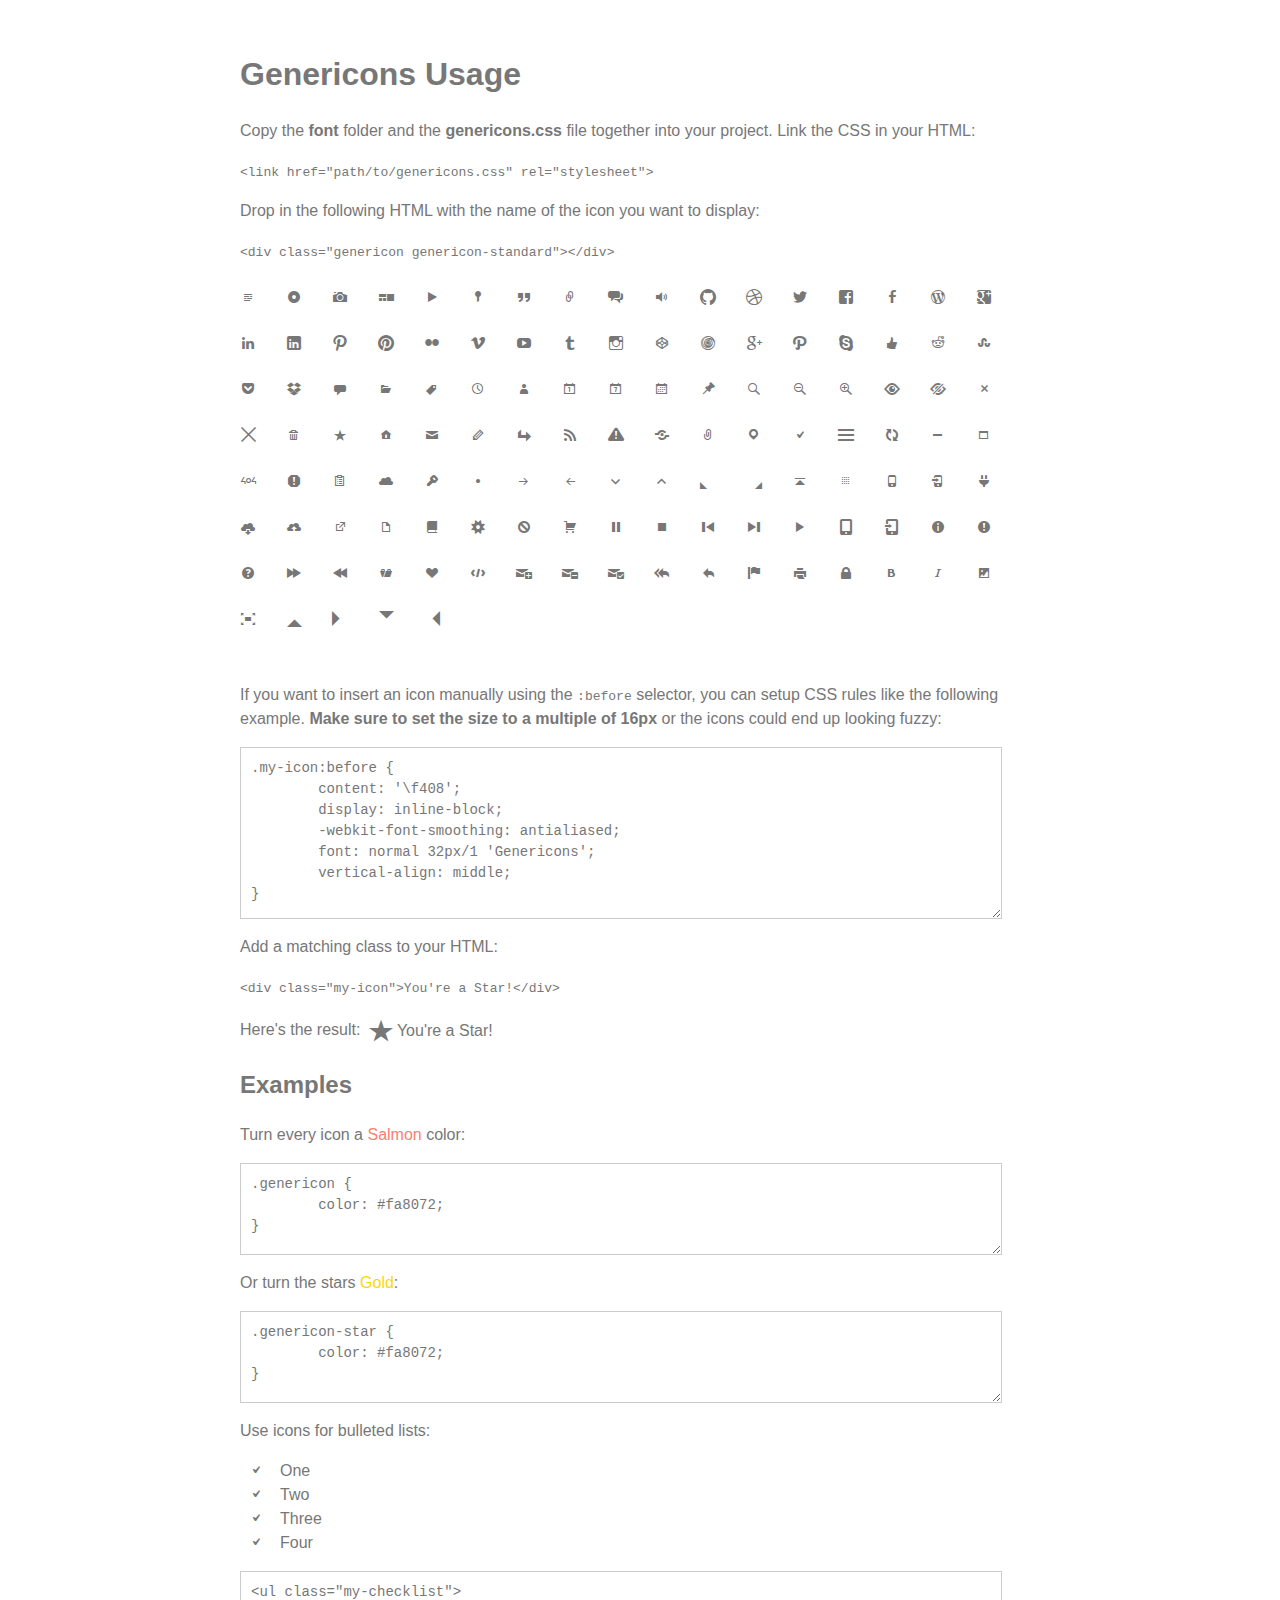
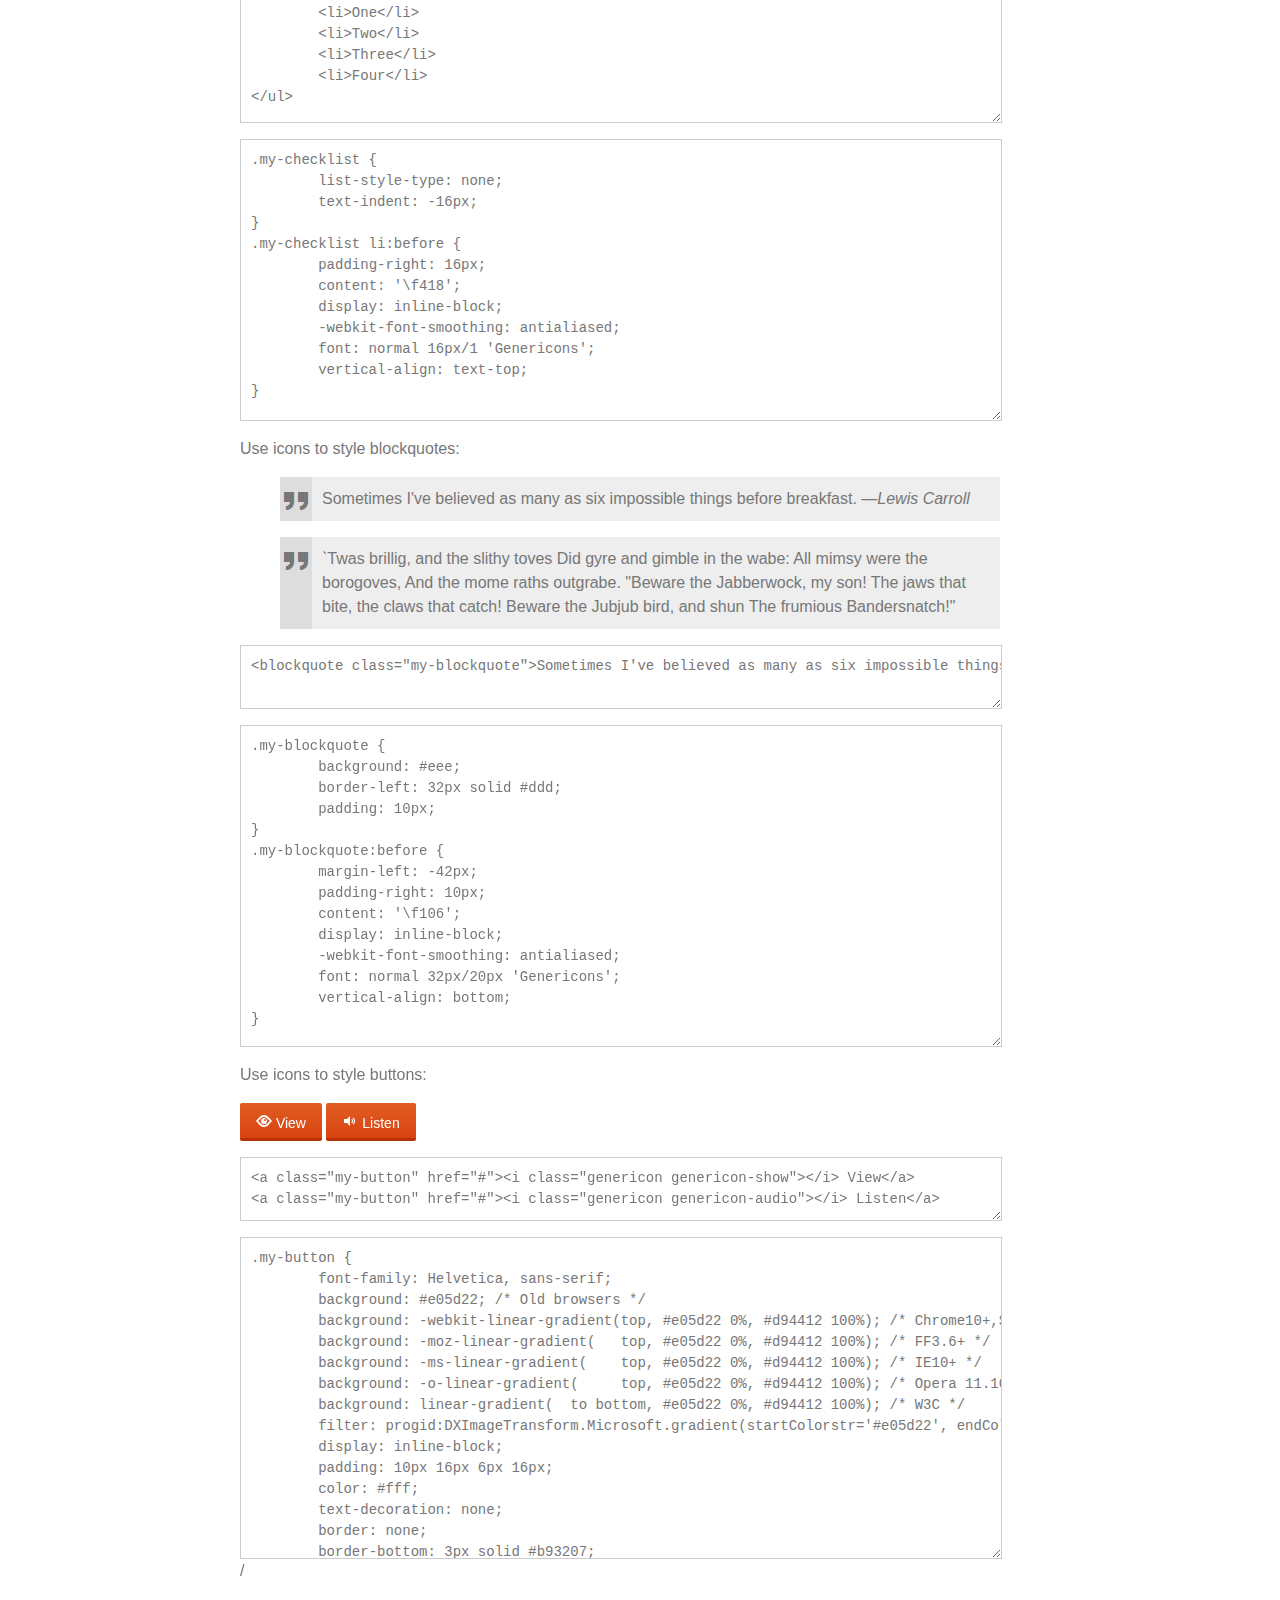
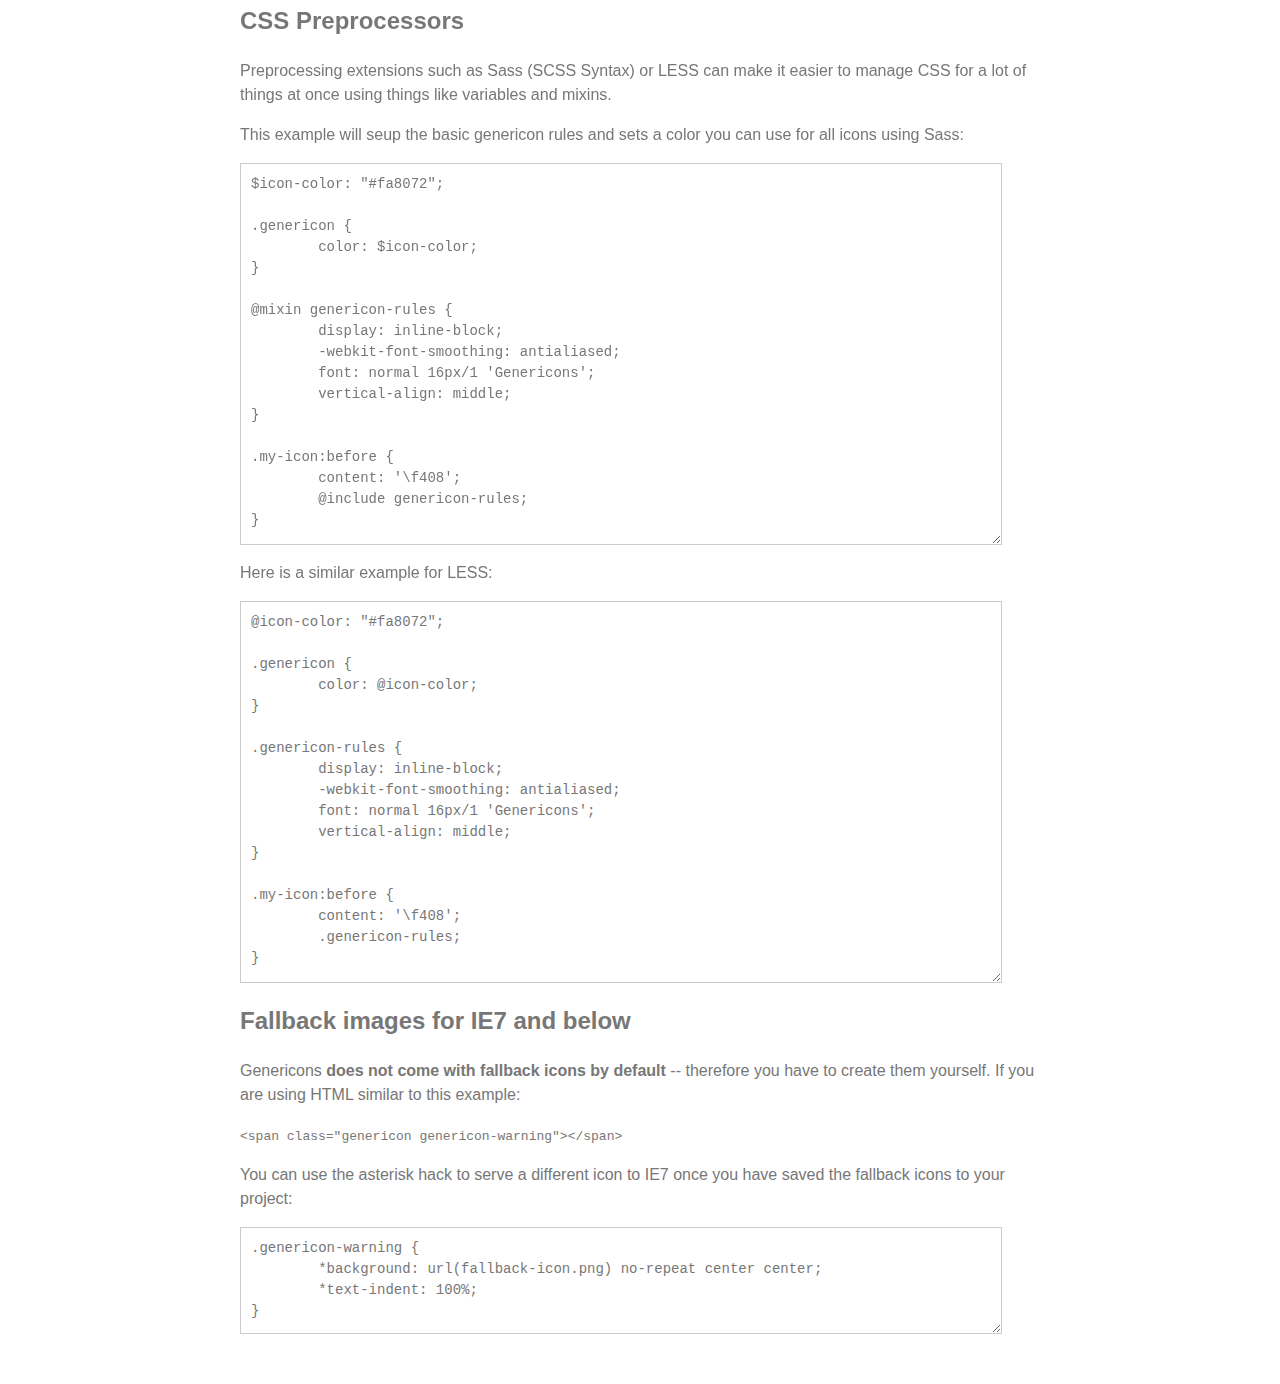
<file: public/genericons/example.html>
<!DOCTYPE html>
<html dir="ltr" lang="en">
<head>
<title>Genericons</title>
<link rel="stylesheet" href="genericons.css">
<style type="text/css">
body {
	font-family: sans-serif;
	line-height: 1.5;
	width: 800px;
	margin: 50px auto;
	color: #777;
	background: white;
}
.icons {
	overflow: hidden;
	padding: 10px 0;
}
.icons div {
	cursor: pointer;
	float: left;
	margin: 0 30px 30px 0;
}
.icons:hover div {
	background: #f7f7f7;
}
.code {
        display: block;
        font: 14px/1.5 monospace;
        width: 740px;
        white-space: pre;
        border: 1px solid #ccc;
        padding: 10px;
        color: #777;
        overflow: auto;
}
.my-icon:before {
	content: '\f408';
        display: inline-block;
        -webkit-font-smoothing: antialiased;
        font: normal 32px/1 'Genericons';
        vertical-align: middle;
}
/* For the Examples */
.my-checklist {
	list-style-type: none;
	text-indent: -16px;
}
.my-checklist li:before {
	padding-right: 16px;
	content: '\f418';
        display: inline-block;
        -webkit-font-smoothing: antialiased;
        font: normal 16px/1 'Genericons';
        vertical-align: text-top;
}
.my-blockquote {
	background: #eee;
	border-left: 32px solid #ddd;
	padding: 10px;
}
.my-blockquote:before {
	margin-left: -42px;
	padding-right: 10px;
        content: '\f106';
        display: inline-block;
        -webkit-font-smoothing: antialiased;
        font: normal 32px/20px 'Genericons';
        vertical-align: bottom;
}
.my-button {
	font-family: Helvetica, sans-serif;
	font-size: 14px;
	background: #e05d22; /* Old browsers */
	background: -webkit-linear-gradient(top, #e05d22 0%, #d94412 100%); /* Chrome10+,Safari5.1+ */
	background: -moz-linear-gradient(   top, #e05d22 0%, #d94412 100%); /* FF3.6+ */
	background: -ms-linear-gradient(    top, #e05d22 0%, #d94412 100%); /* IE10+ */
	background: -o-linear-gradient(     top, #e05d22 0%, #d94412 100%); /* Opera 11.10+ */
	background: linear-gradient(  to bottom, #e05d22 0%, #d94412 100%); /* W3C */
	filter: progid:DXImageTransform.Microsoft.gradient(startColorstr='#e05d22', endColorstr='#d94412', GradientType=0); /* IE6-9 */
	display: inline-block;
	padding: 10px 16px 4px 16px;
	color: #fff;
	text-decoration: none;
	border: none;
	border-bottom: 3px solid #b93207;
	border-radius: 2px;
}
.my-button:hover,
.my-button:focus {
	background: #ed6a31; /* Old browsers */
	background: -webkit-linear-gradient(top, #ed6a31 0%, #e55627 100%); /* Chrome10+,Safari5.1+ */
	background: -moz-linear-gradient(   top, #ed6a31 0%, #e55627 100%); /* FF3.6+ */
	background: -ms-linear-gradient(    top, #ed6a31 0%, #e55627 100%); /* IE10+ */
	background: -o-linear-gradient(     top, #ed6a31 0%, #e55627 100%); /* Opera 11.10+ */
	background: linear-gradient(  to bottom, #ed6a31 0%, #e55627 100%); /* W3C */
	filter: progid:DXImageTransform.Microsoft.gradient(startColorstr='#ed6a31', endColorstr='#e55627', GradientType=0); /* IE6-9 */
	outline: none;
}
.my-button:active {
	background: #d94412; /* Old browsers */
	background: -webkit-linear-gradient(top, #d94412 0%, #e05d22 100%); /* Chrome10+,Safari5.1+ */
	background: -moz-linear-gradient(   top, #d94412 0%, #e05d22 100%); /* FF3.6+ */
	background: -ms-linear-gradient(    top, #d94412 0%, #e05d22 100%); /* IE10+ */
	background: -o-linear-gradient(     top, #d94412 0%, #e05d22 100%); /* Opera 11.10+ */
	background: linear-gradient(  to bottom, #d94412 0%, #e05d22 100%); /* W3C */
	filter: progid:DXImageTransform.Microsoft.gradient(startColorstr='#d94412', endColorstr='#e05d22', GradientType=0); /* IE6-9 */
	border: none;
	border-top: 3px solid #b93207;
	padding: 6px 16px 7px 16px;
}
</style>
</head>
<body>

<div class="section">

	<h1>Genericons Usage</h1>

	<p>Copy the <strong>font</strong> folder and the <strong>genericons.css</strong> file together into your project. Link the CSS in your HTML:</p>

	<p><code>&lt;link href="path/to/genericons.css" rel="stylesheet"&gt;</code></p>

	<p>Drop in the following HTML with the name of the icon you want to display:</p>

	<p><code>&lt;div class="genericon genericon-standard"&gt;&lt;/div&gt;</code></p>

	<div class="icons">
	
		<!-- post formats -->
		<div alt="f100" class="genericon genericon-standard"></div>
		<div alt="f101" class="genericon genericon-aside"></div>
		<div alt="f102" class="genericon genericon-image"></div>
		<div alt="f103" class="genericon genericon-gallery"></div>
		<div alt="f104" class="genericon genericon-video"></div>
		<div alt="f105" class="genericon genericon-status"></div>
		<div alt="f106" class="genericon genericon-quote"></div>
		<div alt="f107" class="genericon genericon-link"></div>
		<div alt="f108" class="genericon genericon-chat"></div>
		<div alt="f109" class="genericon genericon-audio"></div>

		<!-- social icons -->
		<div alt="f200" class="genericon genericon-github"></div>
		<div alt="f201" class="genericon genericon-dribbble"></div>
		<div alt="f202" class="genericon genericon-twitter"></div>
		<div alt="f203" class="genericon genericon-facebook"></div>
		<div alt="f204" class="genericon genericon-facebook-alt"></div>
		<div alt="f205" class="genericon genericon-wordpress"></div>
		<div alt="f206" class="genericon genericon-googleplus"></div>
		<div alt="f207" class="genericon genericon-linkedin"></div>
		<div alt="f208" class="genericon genericon-linkedin-alt"></div>
		<div alt="f209" class="genericon genericon-pinterest"></div>
		<div alt="f210" class="genericon genericon-pinterest-alt"></div>
		<div alt="f211" class="genericon genericon-flickr"></div>
		<div alt="f212" class="genericon genericon-vimeo"></div>
		<div alt="f213" class="genericon genericon-youtube"></div>
		<div alt="f214" class="genericon genericon-tumblr"></div>
		<div alt="f215" class="genericon genericon-instagram"></div>
		<div alt="f216" class="genericon genericon-codepen"></div>
		<div alt="f217" class="genericon genericon-polldaddy"></div>
		<div alt="f218" class="genericon genericon-googleplus-alt"></div>
		<div alt="f219" class="genericon genericon-path"></div>
		<div alt="f220" class="genericon genericon-skype"></div>
		<div alt="f221" class="genericon genericon-digg"></div>
		<div alt="f222" class="genericon genericon-reddit"></div>
		<div alt="f223" class="genericon genericon-stumbleupon"></div>
		<div alt="f224" class="genericon genericon-pocket"></div>
		<div alt="f225" class="genericon genericon-dropbox"></div>

		<!-- meta icons -->
		<div alt="f300" class="genericon genericon-comment"></div>
		<div alt="f301" class="genericon genericon-category"></div>
		<div alt="f302" class="genericon genericon-tag"></div>
		<div alt="f303" class="genericon genericon-time"></div>
		<div alt="f304" class="genericon genericon-user"></div>
		<div alt="f305" class="genericon genericon-day"></div>
		<div alt="f306" class="genericon genericon-week"></div>
		<div alt="f307" class="genericon genericon-month"></div>
		<div alt="f308" class="genericon genericon-pinned"></div>

		<!-- other icons -->
		<div alt="f400" class="genericon genericon-search"></div>
		<div alt="f401" class="genericon genericon-unzoom"></div>
		<div alt="f402" class="genericon genericon-zoom"></div>
		<div alt="f403" class="genericon genericon-show"></div>
		<div alt="f404" class="genericon genericon-hide"></div>
		<div alt="f405" class="genericon genericon-close"></div>
		<div alt="f406" class="genericon genericon-close-alt"></div>
		<div alt="f407" class="genericon genericon-trash"></div>
		<div alt="f408" class="genericon genericon-star"></div>
		<div alt="f409" class="genericon genericon-home"></div>
		<div alt="f410" class="genericon genericon-mail"></div>
		<div alt="f411" class="genericon genericon-edit"></div>
		<div alt="f412" class="genericon genericon-reply"></div>
		<div alt="f413" class="genericon genericon-feed"></div>
		<div alt="f414" class="genericon genericon-warning"></div>
		<div alt="f415" class="genericon genericon-share"></div>
		<div alt="f416" class="genericon genericon-attachment"></div>
		<div alt="f417" class="genericon genericon-location"></div>
		<div alt="f418" class="genericon genericon-checkmark"></div>
		<div alt="f419" class="genericon genericon-menu"></div>
		<div alt="f420" class="genericon genericon-refresh"></div>
		<div alt="f421" class="genericon genericon-minimize"></div>
		<div alt="f422" class="genericon genericon-maximize"></div>
		<div alt="f423" class="genericon genericon-404"></div>
		<div alt="f424" class="genericon genericon-spam"></div>
		<div alt="f425" class="genericon genericon-summary"></div>
		<div alt="f426" class="genericon genericon-cloud"></div>
		<div alt="f427" class="genericon genericon-key"></div>
		<div alt="f428" class="genericon genericon-dot"></div>
		<div alt="f429" class="genericon genericon-next"></div>
		<div alt="f430" class="genericon genericon-previous"></div>
		<div alt="f431" class="genericon genericon-expand"></div>
		<div alt="f432" class="genericon genericon-collapse"></div>
		<div alt="f433" class="genericon genericon-dropdown"></div>
		<div alt="f434" class="genericon genericon-dropdown-left"></div>
		<div alt="f435" class="genericon genericon-top"></div>
		<div alt="f436" class="genericon genericon-draggable"></div>
		<div alt="f437" class="genericon genericon-phone"></div>
		<div alt="f438" class="genericon genericon-send-to-phone"></div>
		<div alt="f439" class="genericon genericon-plugin"></div>
		<div alt="f440" class="genericon genericon-cloud-download"></div>
		<div alt="f441" class="genericon genericon-cloud-upload"></div>
		<div alt="f442" class="genericon genericon-external"></div>
		<div alt="f443" class="genericon genericon-document"></div>
		<div alt="f444" class="genericon genericon-book"></div>
		<div alt="f445" class="genericon genericon-cog"></div>
		<div alt="f446" class="genericon genericon-unapprove"></div>
		<div alt="f447" class="genericon genericon-cart"></div>
		<div alt="f448" class="genericon genericon-pause"></div>
		<div alt="f449" class="genericon genericon-stop"></div>
		<div alt="f450" class="genericon genericon-skip-back"></div>
		<div alt="f451" class="genericon genericon-skip-ahead"></div>
		<div alt="f452" class="genericon genericon-play"></div>
		<div alt="f453" class="genericon genericon-tablet"></div>
		<div alt="f454" class="genericon genericon-send-to-tablet"></div>
		<div alt="f455" class="genericon genericon-info"></div>
		<div alt="f456" class="genericon genericon-notice"></div>
		<div alt="f457" class="genericon genericon-help"></div>
		<div alt="f458" class="genericon genericon-fastforward"></div>
		<div alt="f459" class="genericon genericon-rewind"></div>
		<div alt="f460" class="genericon genericon-portfolio"></div>
		<div alt="f461" class="genericon genericon-heart"></div>
		<div alt="f462" class="genericon genericon-code"></div>
		<div alt="f463" class="genericon genericon-subscribe"></div>
		<div alt="f464" class="genericon genericon-unsubscribe"></div>
		<div alt="f465" class="genericon genericon-subscribed"></div>
		<div alt="f466" class="genericon genericon-reply-alt"></div>
		<div alt="f467" class="genericon genericon-reply-single"></div>
		<div alt="f468" class="genericon genericon-flag"></div>
		<div alt="f469" class="genericon genericon-print"></div>
		<div alt="f470" class="genericon genericon-lock"></div>
		<div alt="f471" class="genericon genericon-bold"></div>
		<div alt="f472" class="genericon genericon-italic"></div>
		<div alt="f473" class="genericon genericon-picture"></div>
		<div alt="f474" class="genericon genericon-fullscreen"></div>

		<!-- generic shapes -->
		<div alt="f500" class="genericon genericon-uparrow"></div>
		<div alt="f501" class="genericon genericon-rightarrow"></div>
		<div alt="f502" class="genericon genericon-downarrow"></div>
		<div alt="f503" class="genericon genericon-leftarrow"></div>

	</div>

	<p>If you want to insert an icon manually using the <code>:before</code> selector, you can setup CSS rules like the following example. <strong>Make sure to set the size to a multiple of 16px</strong> or the icons could end up looking fuzzy:</p>

<p><textarea class="code" style="min-height: 150px;" onclick="select();">.my-icon:before {
	content: '\f408';
        display: inline-block;
        -webkit-font-smoothing: antialiased;
        font: normal 32px/1 'Genericons';
        vertical-align: middle;
}</textarea></p>

	<p>Add a matching class to your HTML:</p>

	<p><code>&lt;div class="my-icon"&gt;You're a Star!&lt;/div&gt;</code></p>

	<p>Here's the result: <span class="my-icon">You're a Star!</span></p>

	<h2>Examples</h2>

	<p>Turn every icon a <span style="color: #fa8072;">Salmon</span> color:</p>

<p><textarea class="code" style="min-height: 70px" onclick="select();">
.genericon {
	color: #fa8072;
}</textarea></p>

	<p>Or turn the stars <span style="color: #ffd700;">Gold</span>:</p>

<p><textarea class="code" style="min-height: 70px" onclick="select();">
.genericon-star {
	color: #fa8072;
}</textarea></p>

	<p>Use icons for bulleted lists:</p>

	<ul class="my-checklist">
		<li>One</li>
		<li>Two</li>
		<li>Three</li>
		<li>Four</li>
	</ul>

<p><textarea class="code" style="min-height: 130px" onclick="select();">
<ul class="my-checklist">
	<li>One</li>
	<li>Two</li>
	<li>Three</li>
	<li>Four</li>
</ul></textarea></p>

<p><textarea class="code" style="min-height: 260px;" onclick="select();">
.my-checklist {
	list-style-type: none;
	text-indent: -16px;
}
.my-checklist li:before {
	padding-right: 16px;
	content: '\f418';
        display: inline-block;
        -webkit-font-smoothing: antialiased;
        font: normal 16px/1 'Genericons';
        vertical-align: text-top;
}</textarea></p>

	<p>Use icons to style blockquotes:</p>

	<blockquote class="my-blockquote">Sometimes I've believed as many as six impossible things before breakfast. &mdash;<em>Lewis Carroll</em></blockquote>
	<blockquote class="my-blockquote">`Twas brillig, and the slithy toves Did gyre and gimble in the wabe: All mimsy were the borogoves, And the mome raths outgrabe. "Beware the Jabberwock, my son!  The jaws that bite, the claws that catch!  Beware the Jubjub bird, and shun The frumious Bandersnatch!"</blockquote>

<p><textarea class="code" style="min-height: 40px;" onclick="select();"><blockquote class="my-blockquote">Sometimes I've believed as many as six impossible things before breakfast. &mdash;<em>Lewis Carroll</em></blockquote></textarea></p>

<p><textarea class="code" style="min-height: 300px;" onclick="select();">
.my-blockquote {
	background: #eee;
	border-left: 32px solid #ddd;
	padding: 10px;
}
.my-blockquote:before {
	margin-left: -42px;
	padding-right: 10px;
        content: '\f106';
        display: inline-block;
        -webkit-font-smoothing: antialiased;
        font: normal 32px/20px 'Genericons';
        vertical-align: bottom;
} </textarea></p>

	<p>Use icons to style buttons:</p>

	<a class="my-button" href="javascript:void()"><i class="genericon genericon-show"></i> View</a>
	<a class="my-button" href="javascript:void()"><i class="genericon genericon-audio"></i> Listen</a>

<p><textarea class="code" style="min-height: 40px;" onclick="select();"><a class="my-button" href="#"><i class="genericon genericon-show"></i> View</a>
<a class="my-button" href="#"><i class="genericon genericon-audio"></i> Listen</a></textarea></p>

<p><textarea class="code" style="min-height: 300px;" onclick="select();">
.my-button {
	font-family: Helvetica, sans-serif;
	background: #e05d22; /* Old browsers */
	background: -webkit-linear-gradient(top, #e05d22 0%, #d94412 100%); /* Chrome10+,Safari5.1+ */
	background: -moz-linear-gradient(   top, #e05d22 0%, #d94412 100%); /* FF3.6+ */
	background: -ms-linear-gradient(    top, #e05d22 0%, #d94412 100%); /* IE10+ */
	background: -o-linear-gradient(     top, #e05d22 0%, #d94412 100%); /* Opera 11.10+ */
	background: linear-gradient(  to bottom, #e05d22 0%, #d94412 100%); /* W3C */
	filter: progid:DXImageTransform.Microsoft.gradient(startColorstr='#e05d22', endColorstr='#d94412', GradientType=0); /* IE6-9 */
	display: inline-block;
	padding: 10px 16px 6px 16px;
	color: #fff;
	text-decoration: none;
	border: none;
	border-bottom: 3px solid #b93207;
	border-radius: 2px;
}

.my-button:hover,
.my-button:focus {
	background: #ed6a31; /* Old browsers */
	background: -webkit-linear-gradient(top, #ed6a31 0%, #e55627 100%); /* Chrome10+,Safari5.1+ */
	background: -moz-linear-gradient(   top, #ed6a31 0%, #e55627 100%); /* FF3.6+ */
	background: -ms-linear-gradient(    top, #ed6a31 0%, #e55627 100%); /* IE10+ */
	background: -o-linear-gradient(     top, #ed6a31 0%, #e55627 100%); /* Opera 11.10+ */
	background: linear-gradient(  to bottom, #ed6a31 0%, #e55627 100%); /* W3C */
	filter: progid:DXImageTransform.Microsoft.gradient(startColorstr='#ed6a31', endColorstr='#e55627', GradientType=0); /* IE6-9 */
	outline: none;
}

.my-button:active {
	background: #d94412; /* Old browsers */
	background: -webkit-linear-gradient(top, #d94412 0%, #e05d22 100%); /* Chrome10+,Safari5.1+ */
	background: -moz-linear-gradient(   top, #d94412 0%, #e05d22 100%); /* FF3.6+ */
	background: -ms-linear-gradient(    top, #d94412 0%, #e05d22 100%); /* IE10+ */
	background: -o-linear-gradient(     top, #d94412 0%, #e05d22 100%); /* Opera 11.10+ */
	background: linear-gradient(  to bottom, #d94412 0%, #e05d22 100%); /* W3C */
	filter: progid:DXImageTransform.Microsoft.gradient(startColorstr='#d94412', endColorstr='#e05d22', GradientType=0); /* IE6-9 */
	border: none;
	border-top: 3px solid #b93207;
	padding: 6px 16px 10px 16px;
}</textarea>/</p>

	<h2>CSS Preprocessors</h2>

	<p>Preprocessing extensions such as Sass (SCSS Syntax) or LESS</a> can make it easier to manage CSS for a lot of things at once using things like variables and mixins.</p>

	<p>This example will seup the basic genericon rules and sets a color you can use for all icons using Sass:</p>

<p><textarea class="code" style="min-height: 360px;" onclick="select();">$icon-color: "#fa8072";

.genericon {
        color: $icon-color;
}

@mixin genericon-rules {
        display: inline-block;
        -webkit-font-smoothing: antialiased;
        font: normal 16px/1 'Genericons';
        vertical-align: middle;
}

.my-icon:before {
	content: '\f408';
        @include genericon-rules;
}</textarea></p>

	<p>Here is a similar example for LESS:</p>

<p><textarea class="code" style="min-height: 360px;" onclick="select();">@icon-color: "#fa8072";

.genericon {
        color: @icon-color;
}

.genericon-rules {
        display: inline-block;
        -webkit-font-smoothing: antialiased;
        font: normal 16px/1 'Genericons';
        vertical-align: middle;
}

.my-icon:before {
	content: '\f408';
        .genericon-rules;
}</textarea></p>

	<h2>Fallback images for IE7 and below</h2>

	<p>Genericons <strong>does not come with fallback icons by default</strong> -- therefore you have to create them yourself. If you are using HTML similar to this example:

	<p><code>&lt;span class="genericon genericon-warning"&gt;&lt;/span&gt;</code></p>

	<p>You can use the asterisk hack to serve a different icon to IE7 once you have saved the fallback icons to your project:</p>

<textarea class="code" style="min-height: 85px;" onclick="select();">.genericon-warning {
        *background: url(fallback-icon.png) no-repeat center center;
        *text-indent: 100%;
}</textarea>

</div>

</body>
</html>
</file>
<file: public/genericons/genericons.css>
/**

	Genericons Helper CSS

*/


/**
 * The font was graciously generated by Font Squirrel (http://www.fontsquirrel.com). We love those guys.
 */

@font-face {
    font-family: 'Genericons';
    src: url('font/genericons-regular-webfont.eot');
}

@font-face {
    font-family: 'Genericons';
    src: url([data-uri]) format('woff'),
         url('font/genericons-regular-webfont.ttf') format('truetype'),
         url('font/genericons-regular-webfont.svg#genericonsregular') format('svg');
    font-weight: normal;
    font-style: normal;
}


/**
 * All Genericons
 */

.genericon {
	display: inline-block;
	width: 16px;
	height: 16px;
	-webkit-font-smoothing: antialiased;
	-moz-osx-font-smoothing: grayscale;
	font-size: 16px;
	line-height: 1;
	font-family: 'Genericons';
	text-decoration: inherit;
	font-weight: normal;
	font-style: normal;
	vertical-align: top;
}

/**
 * IE7 and IE6 hacks
 */

.genericon {
	*overflow: auto;
	*zoom: 1;
	*display: inline;
}

/**
 * Individual icons
 */

/* Post formats */
.genericon-standard:before {        content: '\f100'; }
.genericon-aside:before {           content: '\f101'; }
.genericon-image:before {           content: '\f102'; }
.genericon-gallery:before {         content: '\f103'; }
.genericon-video:before {           content: '\f104'; }
.genericon-status:before {          content: '\f105'; }
.genericon-quote:before {           content: '\f106'; }
.genericon-link:before {            content: '\f107'; }
.genericon-chat:before {            content: '\f108'; }
.genericon-audio:before {           content: '\f109'; }

/* Social icons */
.genericon-github:before {          content: '\f200'; }
.genericon-dribbble:before {        content: '\f201'; }
.genericon-twitter:before {         content: '\f202'; }
.genericon-facebook:before {        content: '\f203'; }
.genericon-facebook-alt:before {    content: '\f204'; }
.genericon-wordpress:before {       content: '\f205'; }
.genericon-googleplus:before {      content: '\f206'; }
.genericon-linkedin:before {        content: '\f207'; }
.genericon-linkedin-alt:before {    content: '\f208'; }
.genericon-pinterest:before {       content: '\f209'; }
.genericon-pinterest-alt:before {   content: '\f210'; }
.genericon-flickr:before {          content: '\f211'; }
.genericon-vimeo:before {           content: '\f212'; }
.genericon-youtube:before {         content: '\f213'; }
.genericon-tumblr:before {          content: '\f214'; }
.genericon-instagram:before {       content: '\f215'; }
.genericon-codepen:before {         content: '\f216'; }
.genericon-polldaddy:before {       content: '\f217'; }
.genericon-googleplus-alt:before {  content: '\f218'; }
.genericon-path:before {            content: '\f219'; }
.genericon-skype:before {           content: '\f220'; }
.genericon-digg:before {            content: '\f221'; }
.genericon-reddit:before {          content: '\f222'; }
.genericon-stumbleupon:before {     content: '\f223'; }
.genericon-pocket:before {          content: '\f224'; }
.genericon-dropbox:before {         content: '\f225'; }

/* Meta icons */
.genericon-comment:before {         content: '\f300'; }
.genericon-category:before {        content: '\f301'; }
.genericon-tag:before {             content: '\f302'; }
.genericon-time:before {            content: '\f303'; }
.genericon-user:before {            content: '\f304'; }
.genericon-day:before {             content: '\f305'; }
.genericon-week:before {            content: '\f306'; }
.genericon-month:before {           content: '\f307'; }
.genericon-pinned:before {          content: '\f308'; }

/* Other icons */
.genericon-search:before {          content: '\f400'; }
.genericon-unzoom:before {          content: '\f401'; }
.genericon-zoom:before {            content: '\f402'; }
.genericon-show:before {            content: '\f403'; }
.genericon-hide:before {            content: '\f404'; }
.genericon-close:before {           content: '\f405'; }
.genericon-close-alt:before {       content: '\f406'; }
.genericon-trash:before {           content: '\f407'; }
.genericon-star:before {            content: '\f408'; }
.genericon-home:before {            content: '\f409'; }
.genericon-mail:before {            content: '\f410'; }
.genericon-edit:before {            content: '\f411'; }
.genericon-reply:before {           content: '\f412'; }
.genericon-feed:before {            content: '\f413'; }
.genericon-warning:before {         content: '\f414'; }
.genericon-share:before {           content: '\f415'; }
.genericon-attachment:before {      content: '\f416'; }
.genericon-location:before {        content: '\f417'; }
.genericon-checkmark:before {       content: '\f418'; }
.genericon-menu:before {            content: '\f419'; }
.genericon-refresh:before {         content: '\f420'; }
.genericon-minimize:before {        content: '\f421'; }
.genericon-maximize:before {        content: '\f422'; }
.genericon-404:before {             content: '\f423'; }
.genericon-spam:before {            content: '\f424'; }
.genericon-summary:before {         content: '\f425'; }
.genericon-cloud:before {           content: '\f426'; }
.genericon-key:before {             content: '\f427'; }
.genericon-dot:before {             content: '\f428'; }
.genericon-next:before {            content: '\f429'; }
.genericon-previous:before {        content: '\f430'; }
.genericon-expand:before {          content: '\f431'; }
.genericon-collapse:before {        content: '\f432'; }
.genericon-dropdown:before {        content: '\f433'; }
.genericon-dropdown-left:before {   content: '\f434'; }
.genericon-top:before {             content: '\f435'; }
.genericon-draggable:before {       content: '\f436'; }
.genericon-phone:before {           content: '\f437'; }
.genericon-send-to-phone:before {   content: '\f438'; }
.genericon-plugin:before {          content: '\f439'; }
.genericon-cloud-download:before {  content: '\f440'; }
.genericon-cloud-upload:before {    content: '\f441'; }
.genericon-external:before {        content: '\f442'; }
.genericon-document:before {        content: '\f443'; }
.genericon-book:before {            content: '\f444'; }
.genericon-cog:before {             content: '\f445'; }
.genericon-unapprove:before {       content: '\f446'; }
.genericon-cart:before {            content: '\f447'; }
.genericon-pause:before {           content: '\f448'; }
.genericon-stop:before {            content: '\f449'; }
.genericon-skip-back:before {       content: '\f450'; }
.genericon-skip-ahead:before {      content: '\f451'; }
.genericon-play:before {            content: '\f452'; }
.genericon-tablet:before {          content: '\f453'; }
.genericon-send-to-tablet:before {  content: '\f454'; }
.genericon-info:before {            content: '\f455'; }
.genericon-notice:before {          content: '\f456'; }
.genericon-help:before {            content: '\f457'; }
.genericon-fastforward:before {     content: '\f458'; }
.genericon-rewind:before {          content: '\f459'; }
.genericon-portfolio:before {       content: '\f460'; }
.genericon-heart:before {           content: '\f461'; }
.genericon-code:before {            content: '\f462'; }
.genericon-subscribe:before {       content: '\f463'; }
.genericon-unsubscribe:before {     content: '\f464'; }
.genericon-subscribed:before {      content: '\f465'; }
.genericon-reply-alt:before {       content: '\f466'; }
.genericon-reply-single:before {    content: '\f467'; }
.genericon-flag:before {            content: '\f468'; }
.genericon-print:before {           content: '\f469'; }
.genericon-lock:before {            content: '\f470'; }
.genericon-bold:before {            content: '\f471'; }
.genericon-italic:before {          content: '\f472'; }
.genericon-picture:before {         content: '\f473'; }
.genericon-fullscreen:before {      content: '\f474'; }

/* Generic shapes */
.genericon-uparrow:before {         content: '\f500'; }
.genericon-rightarrow:before {      content: '\f501'; }
.genericon-downarrow:before {       content: '\f502'; }
.genericon-leftarrow:before {       content: '\f503'; }
</file>
